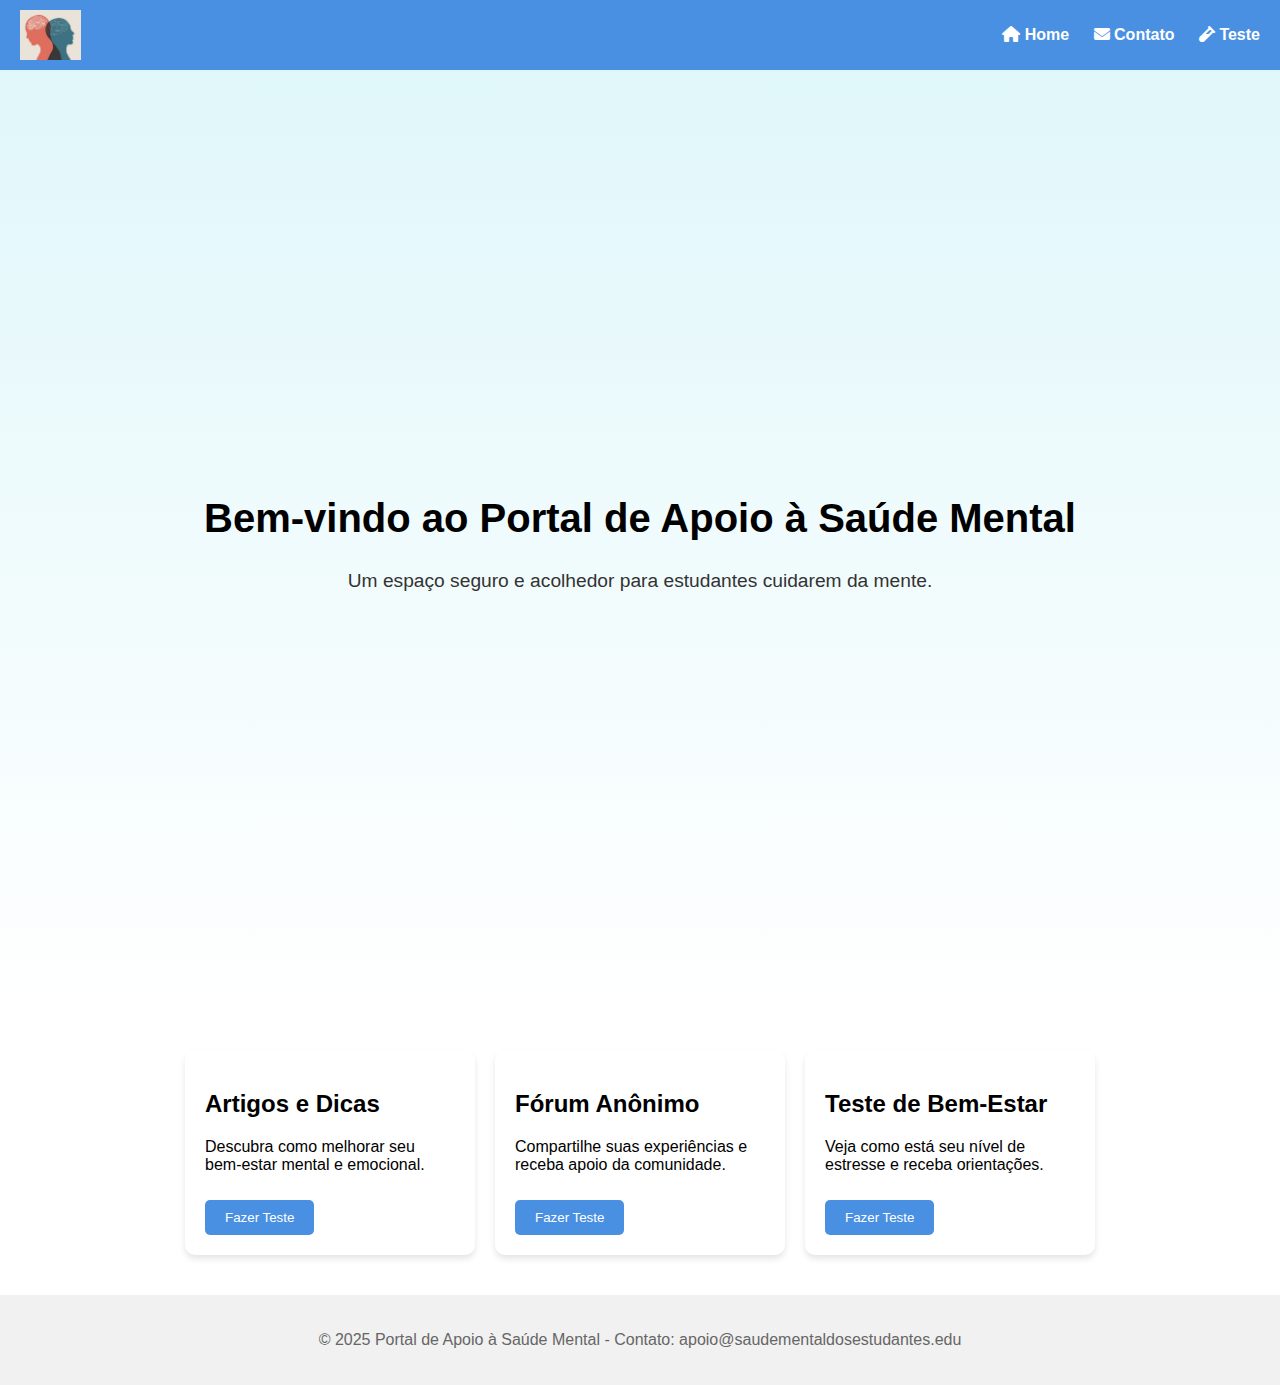
<file: index.html>
<!DOCTYPE html>
<html lang="pt-br">
<head>
    <meta charset="UTF-8">
    <meta name="viewport" content="width=device-width, initial-scale=1.0">
    <title>Portal de Apoio à Saúde Mental</title>
    <link rel="stylesheet" href="style.css">
    <link rel="stylesheet" href="https://cdnjs.cloudflare.com/ajax/libs/font-awesome/6.5.0/css/all.min.css">
    
</head>
<body>

    <header>
        <img src="saude2.png" alt="Logo do Portal">
        <nav>
            <a href="#Home"><i class="fas fa-home"></i> Home</a>
            <a href="#contato"><i class="fas fa-envelope"></i> Contato</a>
            <a href="#teste"><i class="fas fa-vial"></i> Teste</a>
        </nav>
    </header>   

    <section id="Home" class="hero">
        <h1>Bem-vindo ao Portal de Apoio à Saúde Mental</h1>
        <p>Um espaço seguro e acolhedor para estudantes cuidarem da mente.</p>
    </section>

    <main class="container">
        <div class="card" id="artigos">
            <h2>Artigos e Dicas</h2>
            <p>Descubra como melhorar seu bem-estar mental e emocional.</p>
            <button onclick="window.location.href='aula.html'">Fazer Teste</button>
        </div>
        
        <div class="card" id="forum">
            <h2>Fórum Anônimo</h2>
            <p>Compartilhe suas experiências e receba apoio da comunidade.</p>
            <button onclick="window.location.href='aula2.html'">Fazer Teste</button>
        </div>

        <div class="card" id="teste">
            <h2>Teste de Bem-Estar</h2>
            <p>Veja como está seu nível de estresse e receba orientações.</p>
            <button onclick="window.location.href='aula3.html'">Fazer Teste</button>
        </div>
    </main>

    <footer id="contato">
        <p>&copy; 2025 Portal de Apoio à Saúde Mental - Contato: apoio@saudementaldosestudantes.edu</p>
    </footer>

</body>
</html>
</file>
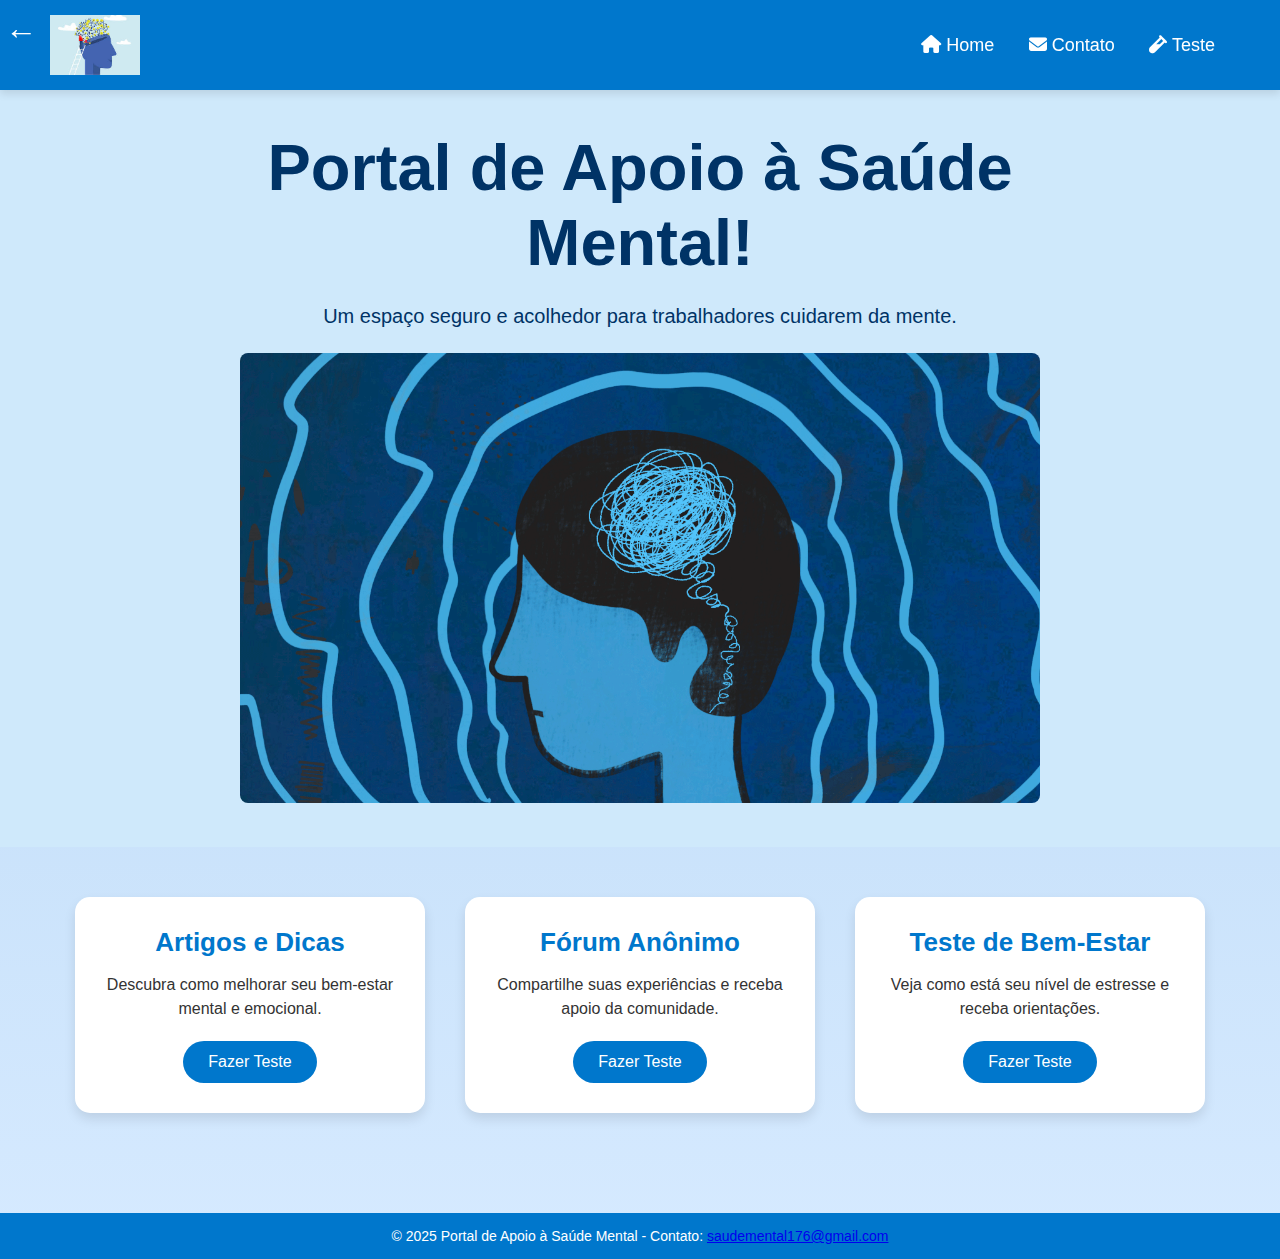
<file: Trabalho-sa-de-mental/trabalho da pagina/index.html>
<!DOCTYPE html>
<html lang="pt-br">

<head>
    <meta charset="UTF-8">
    <meta name="viewport" content="width=device-width, initial-scale=1.0">
    <title>Portal de Apoio à Saúde Mental</title>
    <link rel="stylesheet" href="style.css">
    <link rel="stylesheet" href="https://cdnjs.cloudflare.com/ajax/libs/font-awesome/6.5.0/css/all.min.css">
</head>

<body>

    <header>
        <img id="Logo" src="download (3).jpg" alt="Logo do Portal">
        <nav>
            <a href="#Home"><i class="fas fa-home"></i> Home</a>
            <a href="#contato"><i class="fas fa-envelope"></i> Contato</a>
            <a href="#teste"><i class="fas fa-vial"></i> Teste</a>
        </nav>
    </header>

    <section id="Home" class="hero">
        <div class="hero-content">
            <h1>Portal de Apoio à Saúde Mental!</h1>
            <p>Um espaço seguro e acolhedor para trabalhadores cuidarem da mente.</p>
            <img src="/gif.gif" alt="Animação de apoio" class="hero-gif">
        </div>
    </section>

    <main class="container">
        <div class="card" id="artigos">
            <h2>Artigos e Dicas</h2>
            <p>Descubra como melhorar seu bem-estar mental e emocional.</p>
            <button onclick="window.location.href='aula.html'">Fazer Teste</button>
        </div>

        <div class="card" id="forum">
            <h2>Fórum Anônimo</h2>
            <p>Compartilhe suas experiências e receba apoio da comunidade.</p>
            <button onclick="window.location.href='aula2.html'">Fazer Teste</button>
        </div>

        <div class="card" id="teste">
            <h2>Teste de Bem-Estar</h2>
            <p>Veja como está seu nível de estresse e receba orientações.</p>
            <button onclick="window.location.href='aula3.html'">Fazer Teste</button>
        </div>
    </main>

    <!-- Botão de voltar para a página inicial -->
    <a href="index.html" class="back-home">&#8592;</a>

    <style>
        .back-home {
            position: fixed;
            top: 10px;
            left: 5px;
            font-size: 2rem;
            color: white;
            text-decoration: none;
            z-index: 1000;
        }

        .back-home:hover {
            opacity: 0.7;
        }
    </style>



    <footer id="contato">
        <p>&copy; 2025 Portal de Apoio à Saúde Mental - Contato: <a href="mailto:saudemental176@gmail.com">saudemental176@gmail.com</a></p>
    </footer>
    
</body>

</html>
</file>
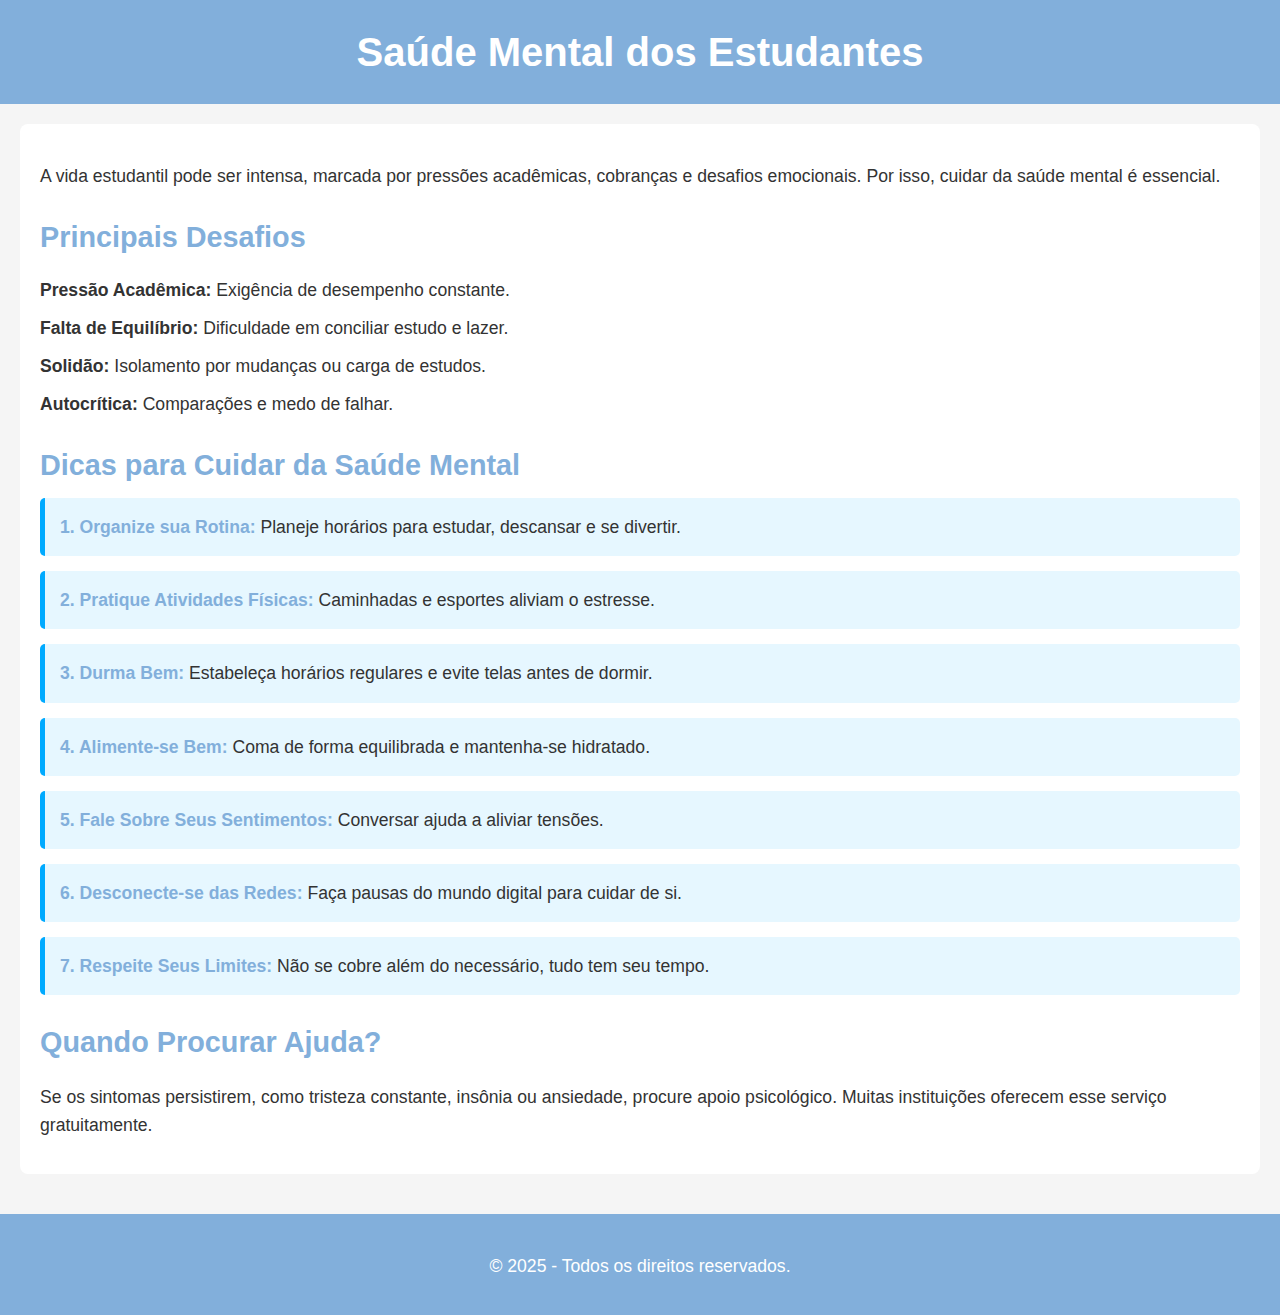
<file: aula.html>
<!DOCTYPE html>
<html lang="en">
<head>
    <meta charset="UTF-8">
    <meta name="viewport" content="width=device-width, initial-scale=1.0">
    <title>Artigo e Dicas - Saúde Mental dos Estudantes</title>


    <style>
        /* Estilo Global */
        body {
            font-family: 'Arial', sans-serif;
            background-color: #f5f5f5;
            margin: 0;
            padding: 0;
            color: #333;
            line-height: 1.6;
        }


        /* Cabeçalho */
        header {
            background-color: #82afdb;
            color: white;
            padding: 20px 0;
            text-align: center;
        }
       
        header h1 {
            margin: 0;
            font-size: 2.5rem;
        }


        /* Estilos para o corpo principal */
        .container {
            max-width: 1200px;
            margin: 20px auto;
            padding: 20px;
            background-color: white;
            box-shadow: #82afdb;
            border-radius: 8px;
        }


        h2 {
            color: #82afdb;
            font-size: 1.8rem;
            margin-bottom: 10px;
        }


        p {
            font-size: 1.1rem;
            margin-bottom: 15px;
        }


        ul {
            list-style-type: none;
            padding: 0;
        }


        ul li {
            font-size: 1.1rem;
            margin-bottom: 10px;
        }


        /* Dicas */
        .dica {
            background-color: #e6f7ff;
            border-left: 5px solid #00aaff;
            padding: 15px;
            margin-bottom: 15px;
            border-radius: 5px;
            font-size: 1.1rem;
        }


        .dica strong {
            color: #82afdb;
        }


        /* Rodapé */
        footer {
            text-align: center;
            padding: 20px;
            background-color: #82afdb;
            color: white;
            margin-top: 40px;
        }


        /* Responsividade */
        @media (max-width: 768px) {
            .container {
                padding: 15px;
            }


            header h1 {
                font-size: 2rem;
            }


            h2 {
                font-size: 1.5rem;
            }


            .dica {
                padding: 12px;
            }
        }
    </style>
</head>
<body>
    <header>
        <h1>Saúde Mental dos Estudantes</h1>
    </header>


    <div class="container">
        <p>A vida estudantil pode ser intensa, marcada por pressões acadêmicas, cobranças e desafios emocionais. Por isso, cuidar da saúde mental é essencial.</p>
       
        <h2>Principais Desafios</h2>
        <ul>
            <li><strong>Pressão Acadêmica:</strong> Exigência de desempenho constante.</li>
            <li><strong>Falta de Equilíbrio:</strong> Dificuldade em conciliar estudo e lazer.</li>
            <li><strong>Solidão:</strong> Isolamento por mudanças ou carga de estudos.</li>
            <li><strong>Autocrítica:</strong> Comparações e medo de falhar.</li>
        </ul>
       
        <h2>Dicas para Cuidar da Saúde Mental</h2>
       
        <div class="dica">
            <strong>1. Organize sua Rotina:</strong> Planeje horários para estudar, descansar e se divertir.
        </div>
        <div class="dica">
            <strong>2. Pratique Atividades Físicas:</strong> Caminhadas e esportes aliviam o estresse.
        </div>
        <div class="dica">
            <strong>3. Durma Bem:</strong> Estabeleça horários regulares e evite telas antes de dormir.
        </div>
        <div class="dica">
            <strong>4. Alimente-se Bem:</strong> Coma de forma equilibrada e mantenha-se hidratado.
        </div>
        <div class="dica">
            <strong>5. Fale Sobre Seus Sentimentos:</strong> Conversar ajuda a aliviar tensões.
        </div>
        <div class="dica">
            <strong>6. Desconecte-se das Redes:</strong> Faça pausas do mundo digital para cuidar de si.
        </div>
        <div class="dica">
            <strong>7. Respeite Seus Limites:</strong> Não se cobre além do necessário, tudo tem seu tempo.
        </div>
       
        <h2>Quando Procurar Ajuda?</h2>
        <p>Se os sintomas persistirem, como tristeza constante, insônia ou ansiedade, procure apoio psicológico. Muitas instituições oferecem esse serviço gratuitamente.</p>
    </div>


    <footer>
        <p>&copy; 2025 - Todos os direitos reservados.</p>
    </footer>
</body>
</html>
</file>
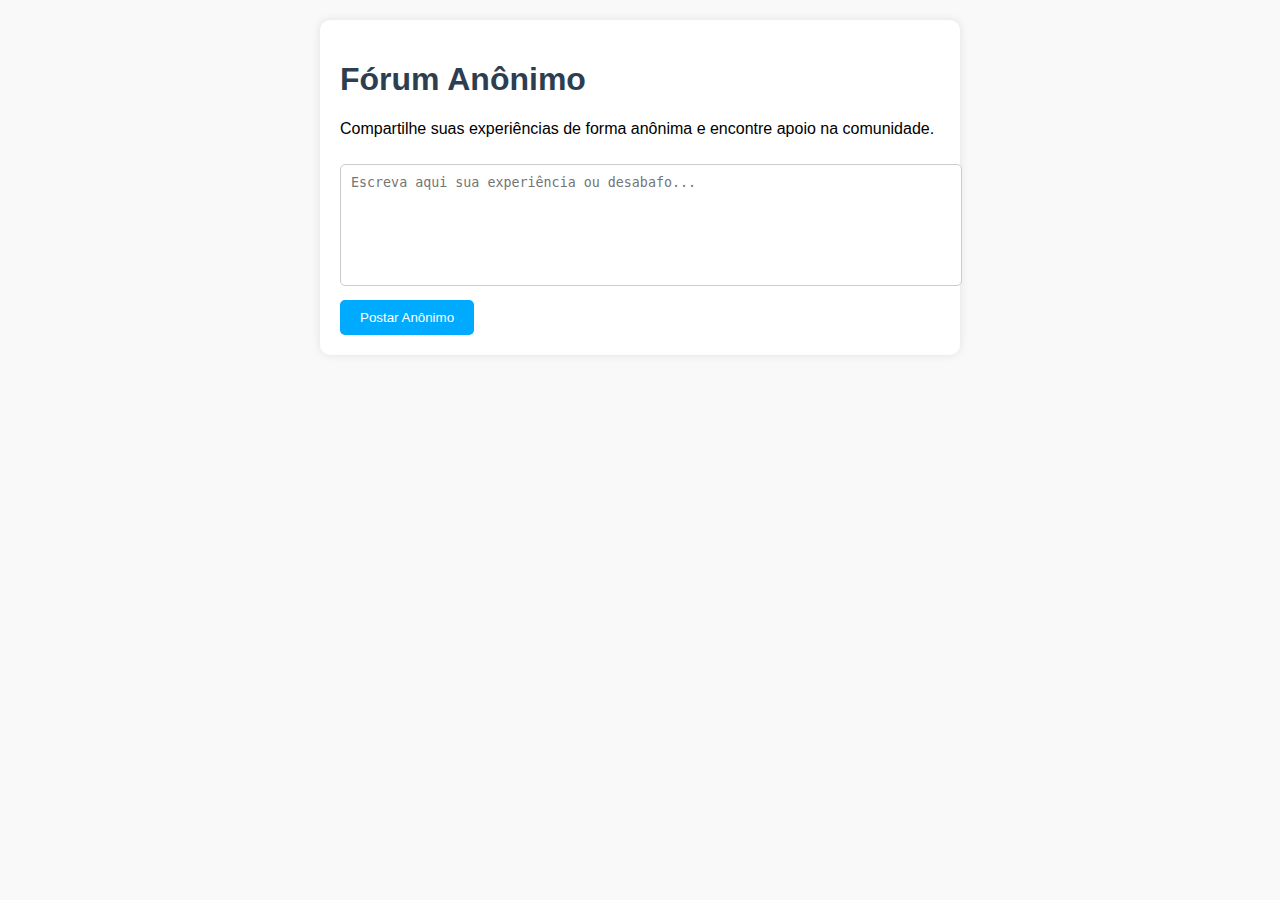
<file: aula2.html>
<!DOCTYPE html>
<html lang="en">
<head>
    <meta charset="UTF-8">
    <meta name="viewport" content="width=device-width, initial-scale=1.0">
    <title>Fórum Anônimo</title>
    <link rel="stylesheet" href="aula2.html">
    <style>
        body {
          font-family: Verdana, sans-serif;
          background-color: #f9f9f9;
          margin: 0;
          padding: 20px;
        }
        h1 {
          color: #2c3e50;
        }
        .container {
          max-width: 600px;
          margin: 0 auto;
          background-color: #ffffff;
          padding: 20px;
          border-radius: 10px;
          box-shadow: 0 0 10px rgba(0,0,0,0.1);
        }
        textarea {
          width: 100%;
          height: 100px;
          padding: 10px;
          margin-top: 10px;
          margin-bottom: 10px;
          border-radius: 5px;
          border: 1px solid #ccc;
          resize: none;
        }
        button {
          background-color: #00aaff;
          color: white;
          border: none;
          padding: 10px 20px;
          border-radius: 5px;
          cursor: pointer;
        }
        .post {
          background-color: #e6f7ff;
          padding: 15px;
          border-radius: 5px;
          margin-bottom: 10px;
        }
      </style>
    </head>
    <body>
      <div class="container">
        <h1>Fórum Anônimo</h1>
        <p>Compartilhe suas experiências de forma anônima e encontre apoio na comunidade.</p>
    
        <form id="forumForm">
          <textarea id="mensagem" placeholder="Escreva aqui sua experiência ou desabafo..."></textarea>
          <button type="submit">Postar Anônimo</button>
        </form>
    
        <div id="posts">
          <!-- As postagens anônimas aparecerão aqui -->
        </div>
      </div>
    
      <script>
        const form = document.getElementById('forumForm');
        const postsContainer = document.getElementById('posts');
    
        form.addEventListener('submit', function(event) {
          event.preventDefault();
          const mensagem = document.getElementById('mensagem').value;
    
          if (mensagem.trim() !== "") {
            const post = document.createElement('div');
            post.classList.add('post');
            post.textContent = mensagem;
            postsContainer.prepend(post);
            document.getElementById('mensagem').value = "";
          }
        });
      </script>
    </body>
    </html>
    

    
</head>
<body>
    
</body>
</html>
</file>
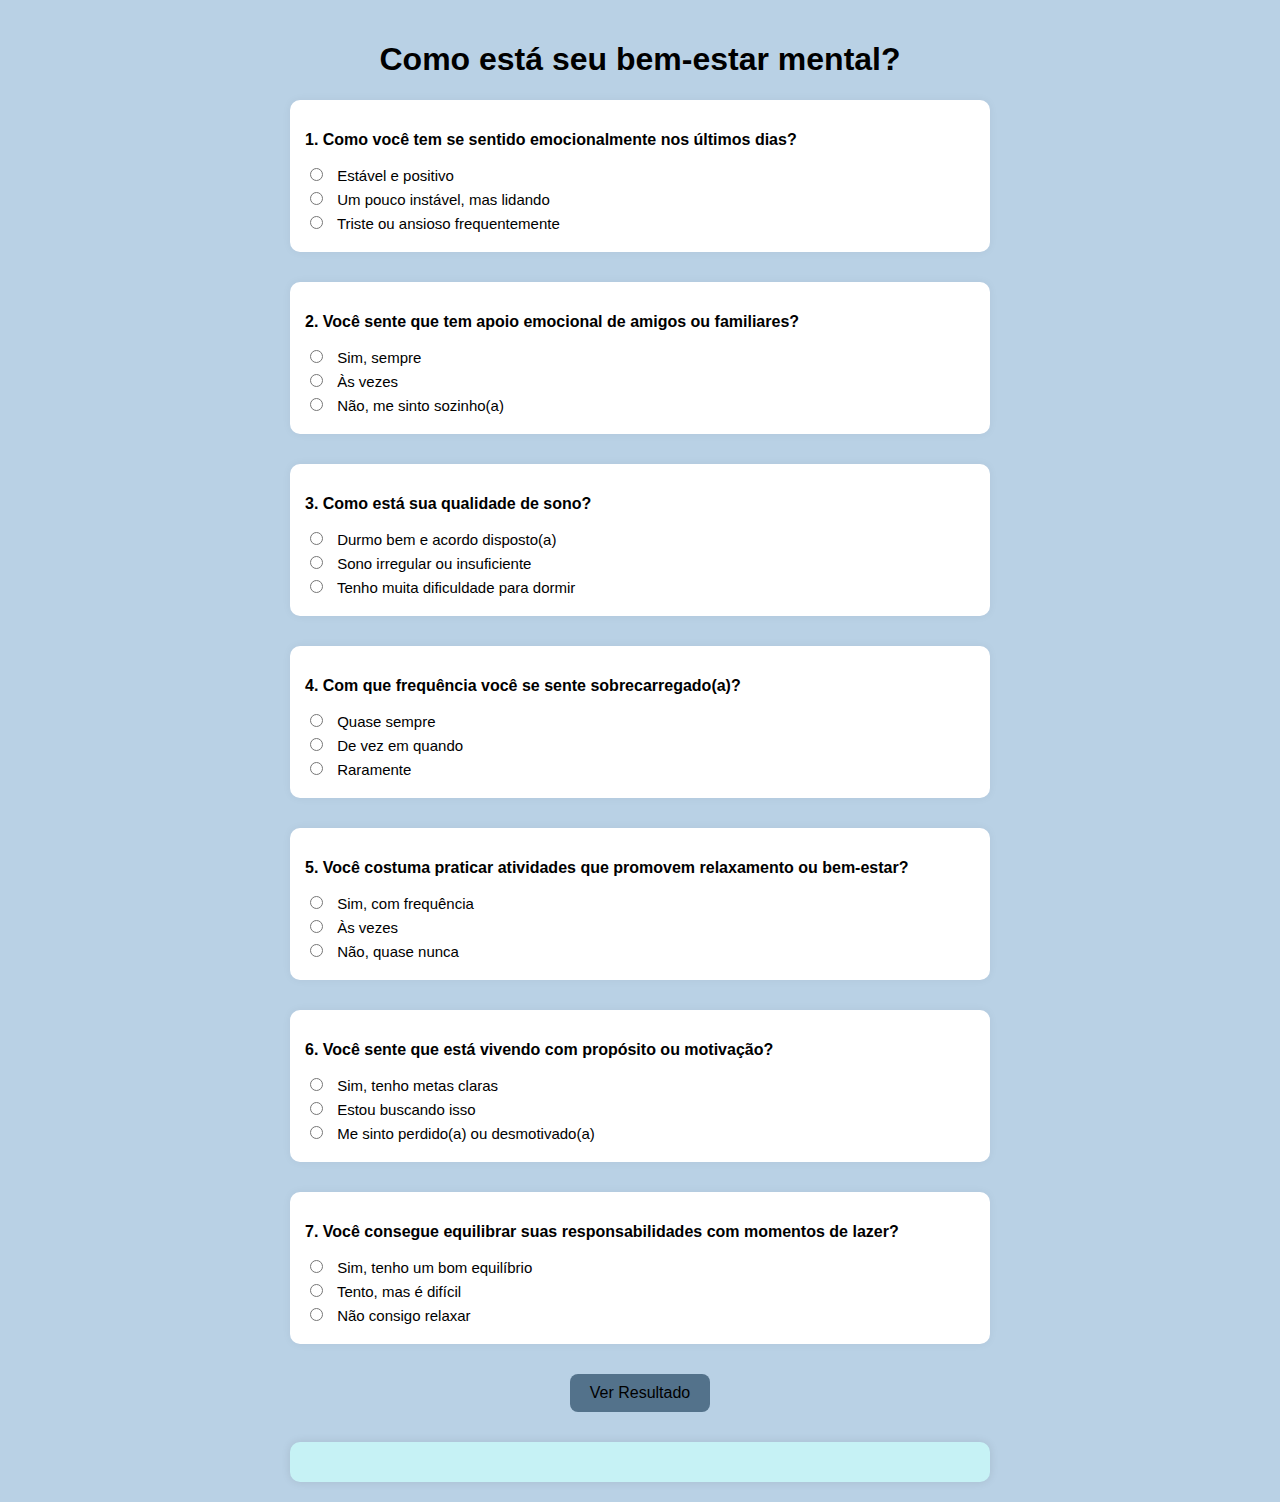
<file: aula3.html>
<!DOCTYPE html>
<html lang="en">
<head>
    <meta charset="UTF-8">
    <meta name="viewport" content="width=device-width, initial-scale=1.0">
    <title>Teste de Bem-Estar</title>
    <link rel="stylesheet" href="aula3.html">
    
</head>
<body>
    <style>
        body {
          background-color: #b9d1e5;
          color: #000;
          font-family: 'Segoe UI', Tahoma, Geneva, Verdana, sans-serif;
          padding: 20px;
          max-width: 700px;
          margin: auto;
        }
    
        h1, h2 {
          text-align: center;
        }
    
        .question {
          margin-bottom: 30px;
          padding: 15px;
          background-color: #ffffff;
          border-radius: 10px;
          box-shadow: 0 0 10px rgba(0,0,0,0.05);
        }
    
        .question p {
          font-size: 16px;
          font-weight: bold;
        }
    
        label {
          display: block;
          margin: 5px 0;
          font-size: 15px;
        }
    
        input[type="radio"] {
          margin-right: 10px;
        }
    
        button {
          background-color: #53728b;
          color: #000;
          border: none;
          padding: 10px 20px;
          cursor: pointer;
          font-size: 16px;
          border-radius: 8px;
        }
    
        #resultado {
          margin-top: 30px;
          font-weight: bold;
          text-align: center;
          padding: 20px;
          background-color: #c6f2f5;
          border-radius: 10px;
          box-shadow: 0 0 10px rgba(0,0,0,0.1);
        }
      </style>
    </head>
    <body>
      <h1>Como está seu bem-estar mental?</h1>
      <form id="quizForm">
        <div class="question">
          <p>1. Como você tem se sentido emocionalmente nos últimos dias?</p>
          <label><input type="radio" name="q1" value="3"> Estável e positivo</label>
          <label><input type="radio" name="q1" value="2"> Um pouco instável, mas lidando</label>
          <label><input type="radio" name="q1" value="1"> Triste ou ansioso frequentemente</label>
        </div>
    
        <div class="question">
          <p>2. Você sente que tem apoio emocional de amigos ou familiares?</p>
          <label><input type="radio" name="q2" value="3"> Sim, sempre</label>
          <label><input type="radio" name="q2" value="2"> Às vezes</label>
          <label><input type="radio" name="q2" value="1"> Não, me sinto sozinho(a)</label>
        </div>
    
        <div class="question">
          <p>3. Como está sua qualidade de sono?</p>
          <label><input type="radio" name="q3" value="3"> Durmo bem e acordo disposto(a)</label>
          <label><input type="radio" name="q3" value="2"> Sono irregular ou insuficiente</label>
          <label><input type="radio" name="q3" value="1"> Tenho muita dificuldade para dormir</label>
        </div>
    
        <div class="question">
          <p>4. Com que frequência você se sente sobrecarregado(a)?</p>
          <label><input type="radio" name="q4" value="1"> Quase sempre</label>
          <label><input type="radio" name="q4" value="2"> De vez em quando</label>
          <label><input type="radio" name="q4" value="3"> Raramente</label>
        </div>
    
        <div class="question">
          <p>5. Você costuma praticar atividades que promovem relaxamento ou bem-estar?</p>
          <label><input type="radio" name="q5" value="3"> Sim, com frequência</label>
          <label><input type="radio" name="q5" value="2"> Às vezes</label>
          <label><input type="radio" name="q5" value="1"> Não, quase nunca</label>
        </div>
    
        <div class="question">
          <p>6. Você sente que está vivendo com propósito ou motivação?</p>
          <label><input type="radio" name="q6" value="3"> Sim, tenho metas claras</label>
          <label><input type="radio" name="q6" value="2"> Estou buscando isso</label>
          <label><input type="radio" name="q6" value="1"> Me sinto perdido(a) ou desmotivado(a)</label>
        </div>
    
        <div class="question">
          <p>7. Você consegue equilibrar suas responsabilidades com momentos de lazer?</p>
          <label><input type="radio" name="q7" value="3"> Sim, tenho um bom equilíbrio</label>
          <label><input type="radio" name="q7" value="2"> Tento, mas é difícil</label>
          <label><input type="radio" name="q7" value="1"> Não consigo relaxar</label>
        </div>
    
        <div style="text-align:center">
          <button type="submit">Ver Resultado</button>
        </div>
      </form>
    
      <div id="resultado"></div>

      <script>
        document.getElementById("quizForm").addEventListener("submit", function(event) {
          event.preventDefault();
          const form = event.target;
          let total = 0;
      
          for (let i = 1; i <= 7; i++) {
            const selected = form["q" + i].value;
            if (!selected) {
              alert("Por favor, responda todas as perguntas.");
              return;
            }
            total += parseInt(selected);
          }
      
          let resultadoText = "";
      
          if (total >= 18) {
            resultadoText = "Seu bem-estar está excelente! Continue valorizando sua saúde mental e emocional.";
          } else if (total >= 13) {
            resultadoText = "Você está em um caminho positivo, mas há espaço para melhorias. Tire um tempo para cuidar de si mesmo.";
          } else {
            resultadoText = "Seu bem-estar pode estar comprometido. Busque apoio e lembre-se: pedir ajuda é um ato de coragem.";
          }
      
          const resultadoDiv = document.getElementById("resultado");
          resultadoDiv.innerText = resultadoText;
      
         
          setTimeout(() => {
            resultadoDiv.innerText = "";  
            form.reset(); 
          }, 6000);
        });
      </script>
    
</body>
</html>
</file>
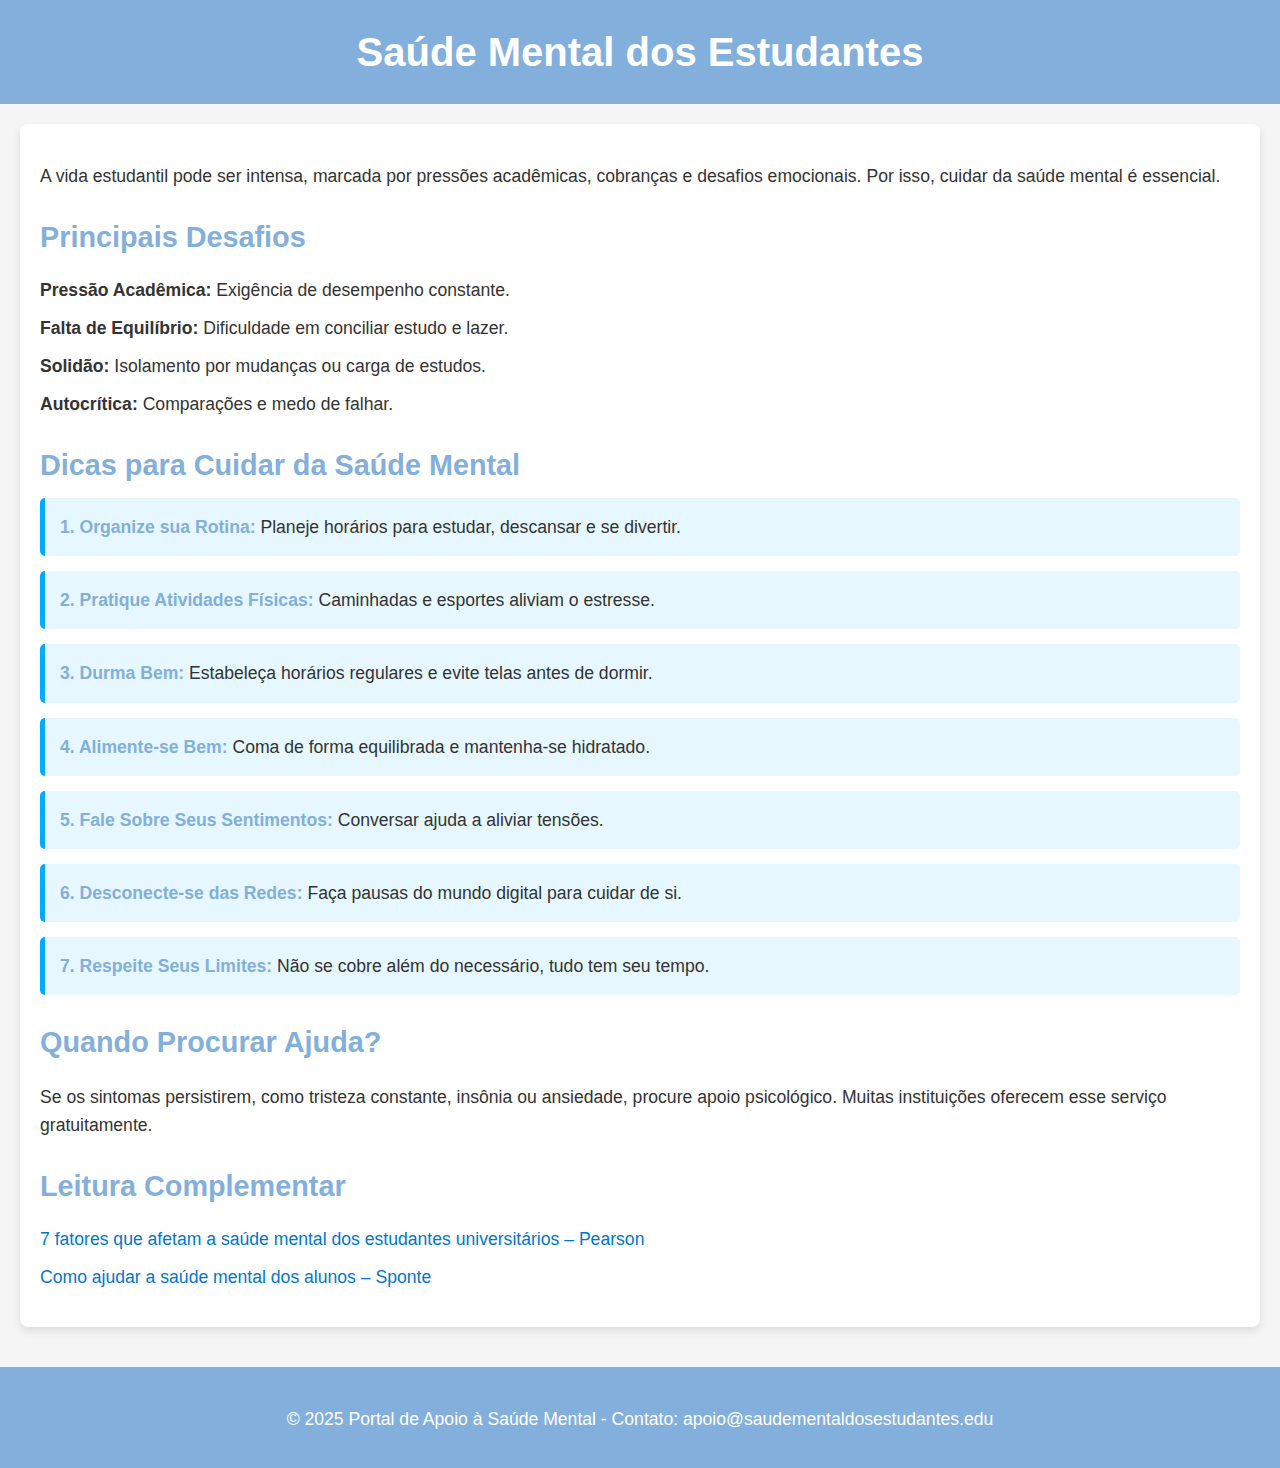
<file: trabalho da pagina/aula.html>
<!DOCTYPE html>
<html lang="pt-br">
<head>
    <meta charset="UTF-8">
    <meta name="viewport" content="width=device-width, initial-scale=1.0">
    <title>Artigo e Dicas - Saúde Mental dos Estudantes</title>
    <meta name="description" content="Dicas e informações sobre saúde mental dos estudantes.">
    <link rel="icon" href="favicon.ico" type="image/x-icon">

    <style>
        /* Estilo Global */
        body {
            font-family: 'Arial', sans-serif;
            background-color: #f5f5f5;
            margin: 0;
            padding: 0;
            color: #333;
            line-height: 1.6;
        }

        /* Cabeçalho */
        header {
            background-color: #82afdb;
            color: white;
            padding: 20px 0;
            text-align: center;
        }

        header h1 {
            margin: 0;
            font-size: 2.5rem;
        }

        /* Estilos para o corpo principal */
        .container {
            max-width: 1200px;
            margin: 20px auto;
            padding: 20px;
            background-color: white;
            box-shadow: 0 4px 8px rgba(0, 0, 0, 0.1);
            border-radius: 8px;
        }

        h2 {
            color: #82afdb;
            font-size: 1.8rem;
            margin-bottom: 10px;
        }

        p {
            font-size: 1.1rem;
            margin-bottom: 15px;
        }

        ul {
            list-style-type: none;
            padding: 0;
        }

        ul li {
            font-size: 1.1rem;
            margin-bottom: 10px;
        }

        /* Dicas */
        .dica {
            background-color: #e6f7ff;
            border-left: 5px solid #00aaff;
            padding: 15px;
            margin-bottom: 15px;
            border-radius: 5px;
            font-size: 1.1rem;
        }

        .dica strong {
            color: #82afdb;
        }

        /* Links */
        a {
            color: #0077cc;
            text-decoration: none;
        }

        a:hover {
            text-decoration: underline;
        }

        /* Rodapé */
        footer {
            text-align: center;
            padding: 20px;
            background-color: #82afdb;
            color: white;
            margin-top: 40px;
        }

        /* Responsividade */
        @media (max-width: 768px) {
            .container {
                padding: 15px;
            }

            header h1 {
                font-size: 2rem;
            }

            h2 {
                font-size: 1.5rem;
            }

            .dica {
                padding: 12px;
            }
        }
    </style>
</head>
<body>
    <header>
        <h1>Saúde Mental dos Estudantes</h1>
    </header>

    <div class="container">
        <p>A vida estudantil pode ser intensa, marcada por pressões acadêmicas, cobranças e desafios emocionais. Por isso, cuidar da saúde mental é essencial.</p>
       
        <h2>Principais Desafios</h2>
        <ul>
            <li><strong>Pressão Acadêmica:</strong> Exigência de desempenho constante.</li>
            <li><strong>Falta de Equilíbrio:</strong> Dificuldade em conciliar estudo e lazer.</li>
            <li><strong>Solidão:</strong> Isolamento por mudanças ou carga de estudos.</li>
            <li><strong>Autocrítica:</strong> Comparações e medo de falhar.</li>
        </ul>
       
        <h2>Dicas para Cuidar da Saúde Mental</h2>
       
        <div class="dica">
            <strong>1. Organize sua Rotina:</strong> Planeje horários para estudar, descansar e se divertir.
        </div>
        <div class="dica">
            <strong>2. Pratique Atividades Físicas:</strong> Caminhadas e esportes aliviam o estresse.
        </div>
        <div class="dica">
            <strong>3. Durma Bem:</strong> Estabeleça horários regulares e evite telas antes de dormir.
        </div>
        <div class="dica">
            <strong>4. Alimente-se Bem:</strong> Coma de forma equilibrada e mantenha-se hidratado.
        </div>
        <div class="dica">
            <strong>5. Fale Sobre Seus Sentimentos:</strong> Conversar ajuda a aliviar tensões.
        </div>
        <div class="dica">
            <strong>6. Desconecte-se das Redes:</strong> Faça pausas do mundo digital para cuidar de si.
        </div>
        <div class="dica">
            <strong>7. Respeite Seus Limites:</strong> Não se cobre além do necessário, tudo tem seu tempo.
        </div>
       
        <h2>Quando Procurar Ajuda?</h2>
        <p>Se os sintomas persistirem, como tristeza constante, insônia ou ansiedade, procure apoio psicológico. Muitas instituições oferecem esse serviço gratuitamente.</p>

        <h2>Leitura Complementar</h2>
        <ul>
            <li>
                <a href="https://hed.pearson.com.br/blog/higher-education/7-fatores-que-afetam-a-saude-mental-dos-estudantes-universitarios" target="_blank" rel="noopener noreferrer">
                    7 fatores que afetam a saúde mental dos estudantes universitários – Pearson
                </a>
            </li>
            <li>
                <a href="https://www.sponte.com.br/blog/como-ajuda-a-saude-mental-dos-alunos" target="_blank" rel="noopener noreferrer">
                    Como ajudar a saúde mental dos alunos – Sponte
                </a>
            </li>
        </ul>
    </div>

    <footer>
        <p>&copy; 2025 Portal de Apoio à Saúde Mental - Contato: apoio@saudementaldosestudantes.edu</p>
    </footer>
</body>
</html>
</file>
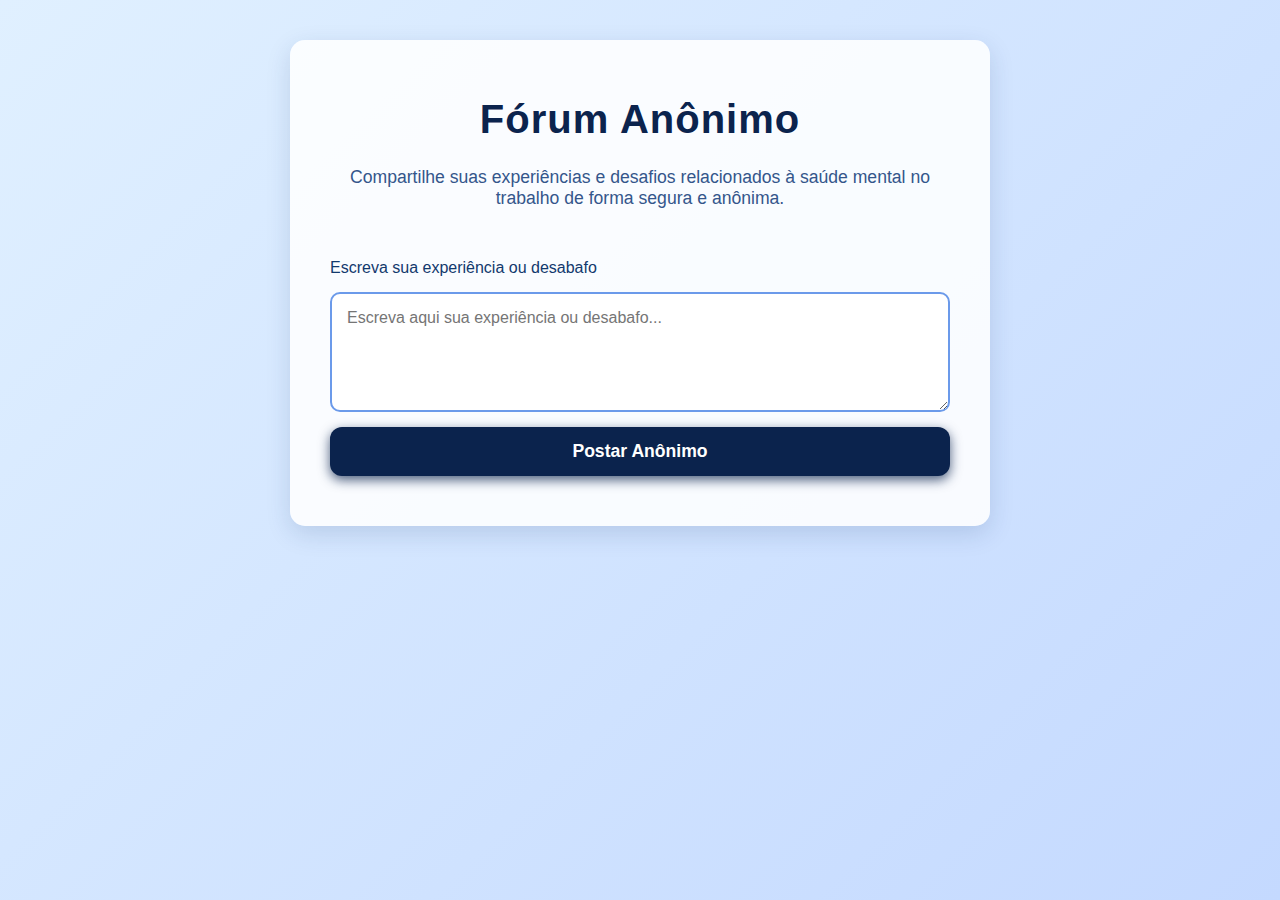
<file: trabalho da pagina/aula2.html>
<!DOCTYPE html>
<html lang="pt-br">
<head>
  <meta charset="UTF-8" />
  <meta name="viewport" content="width=device-width, initial-scale=1.0"/>
  <title>Fórum Anônimo - Saúde Mental dos Trabalhadores</title>
  <style>
    /* Reset básico */
    * {
      box-sizing: border-box;
    }

    body {
      font-family: 'Segoe UI', Tahoma, Geneva, Verdana, sans-serif;
      background: linear-gradient(135deg, #e0f0ff, #c4d9ff);
      margin: 0;
      padding: 0;
      color: #12396d;
      min-height: 100vh;
      display: flex;
      justify-content: center;
      align-items: flex-start;
      padding: 40px 20px;
    }

    .container {
      background-color: #ffffffdd; /* branco semi-transparente */
      max-width: 700px;
      width: 100%;
      padding: 30px 40px;
      border-radius: 15px;
      box-shadow: 0 8px 24px rgba(18, 57, 109, 0.15);
      display: flex;
      flex-direction: column;
      gap: 20px;
    }

    h1 {
      font-weight: 700;
      font-size: 2.5rem;
      margin-bottom: 5px;
      color: #0b234d;
      text-align: center;
      letter-spacing: 1px;
    }

    p.description {
      text-align: center;
      font-size: 1.1rem;
      color: #34568b;
      margin-top: 0;
      margin-bottom: 30px;
      font-weight: 500;
    }

    form {
      display: flex;
      flex-direction: column;
      gap: 15px;
    }

    textarea {
      resize: vertical;
      min-height: 120px;
      padding: 15px;
      font-size: 1rem;
      border: 2px solid #6b9aea;
      border-radius: 10px;
      font-family: 'Segoe UI', Tahoma, Geneva, Verdana, sans-serif;
      transition: border-color 0.3s ease;
      outline-offset: 2px;
      color: #12396d;
    }
    textarea:focus {
      border-color: #0b234d;
      outline: none;
      box-shadow: 0 0 8px #0b234d88;
    }

    button {
      background-color: #0b234d;
      color: white;
      padding: 14px;
      font-size: 1.1rem;
      font-weight: 600;
      border: none;
      border-radius: 12px;
      cursor: pointer;
      transition: background-color 0.25s ease;
      box-shadow: 0 4px 12px #0b234dbb;
    }
    button:hover {
      background-color: #23457a;
      box-shadow: 0 6px 18px #23457abb;
    }
    button:active {
      transform: scale(0.98);
    }

    #posts {
      display: flex;
      flex-direction: column;
      gap: 15px;
      max-height: 400px;
      overflow-y: auto;
      padding-right: 5px;
    }

    .post {
      background-color: #d9e7ff;
      border-left: 6px solid #0b234d;
      padding: 20px 25px;
      border-radius: 10px;
      position: relative;
      color: #0b234d;
      font-weight: 500;
      font-size: 1.05rem;
      word-wrap: break-word;
      box-shadow: 0 2px 8px rgba(11, 35, 77, 0.1);
      transition: background-color 0.3s ease;
    }
    .post:hover {
      background-color: #c1d6ff;
    }

    .delete-btn {
      position: absolute;
      top: 12px;
      right: 15px;
      background: transparent;
      border: none;
      font-size: 18px;
      color: #0b234dcc;
      cursor: pointer;
      transition: color 0.3s ease;
      font-weight: 700;
    }
    .delete-btn:hover {
      color: #ff4d4d;
    }

    /* Scrollbar personalizada para posts */
    #posts::-webkit-scrollbar {
      width: 8px;
    }
    #posts::-webkit-scrollbar-track {
      background: #f0f6ff;
      border-radius: 10px;
    }
    #posts::-webkit-scrollbar-thumb {
      background: #0b234daa;
      border-radius: 10px;
    }

    /* Responsividade */
    @media (max-width: 768px) {
      body {
        padding: 20px 10px;
      }
      .container {
        padding: 25px 20px;
      }
      h1 {
        font-size: 2rem;
      }
      button {
        font-size: 1rem;
        padding: 12px;
      }
      textarea {
        font-size: 0.95rem;
      }
      .post {
        font-size: 1rem;
        padding: 15px 20px;
      }
    }
  </style>
</head>
<body>
  <div class="container" role="main" aria-label="Fórum Anônimo sobre Saúde Mental dos Trabalhadores">
    <h1>Fórum Anônimo</h1>
    <p class="description">Compartilhe suas experiências e desafios relacionados à saúde mental no trabalho de forma segura e anônima.</p>

    <form id="forumForm" aria-label="Formulário para postar mensagem anônima no fórum">
      <label for="mensagem" class="sr-only">Escreva sua experiência ou desabafo</label>
      <textarea id="mensagem" placeholder="Escreva aqui sua experiência ou desabafo..." required aria-required="true"></textarea>
      <button type="submit" aria-label="Postar mensagem anônima">Postar Anônimo</button>
    </form>

    <div id="posts" aria-live="polite" aria-relevant="additions"></div>
  </div>

  <script>
    const form = document.getElementById('forumForm');
    const postsContainer = document.getElementById('posts');
    const localStorageKey = 'forumPosts';

    // Carregar posts salvos ao iniciar (mais recentes no topo)
    window.onload = () => {
      const posts = JSON.parse(localStorage.getItem(localStorageKey)) || [];
      posts.reverse().forEach((mensagem, index) => {
        adicionarPost(mensagem, posts.length - 1 - index);
      });
    };

    form.addEventListener('submit', e => {
      e.preventDefault();
      const mensagem = document.getElementById('mensagem').value.trim();

      if (mensagem.length === 0) return;

      const posts = JSON.parse(localStorage.getItem(localStorageKey)) || [];
      posts.push(mensagem);
      localStorage.setItem(localStorageKey, JSON.stringify(posts));
      adicionarPost(mensagem, posts.length - 1);
      form.reset();
    });

    function adicionarPost(mensagem, index) {
      const post = document.createElement('div');
      post.classList.add('post');
      post.innerHTML = `
        <span>${mensagem.replace(/</g, "&lt;").replace(/>/g, "&gt;")}</span>
        <button class="delete-btn" aria-label="Excluir mensagem" onclick="excluirPost(${index})">✖</button>
      `;
      postsContainer.prepend(post);
    }

    function excluirPost(index) {
      let posts = JSON.parse(localStorage.getItem(localStorageKey)) || [];
      posts.splice(index, 1);
      localStorage.setItem(localStorageKey, JSON.stringify(posts));
      location.reload();
    }
  </script>
</body>
</html>
</file>
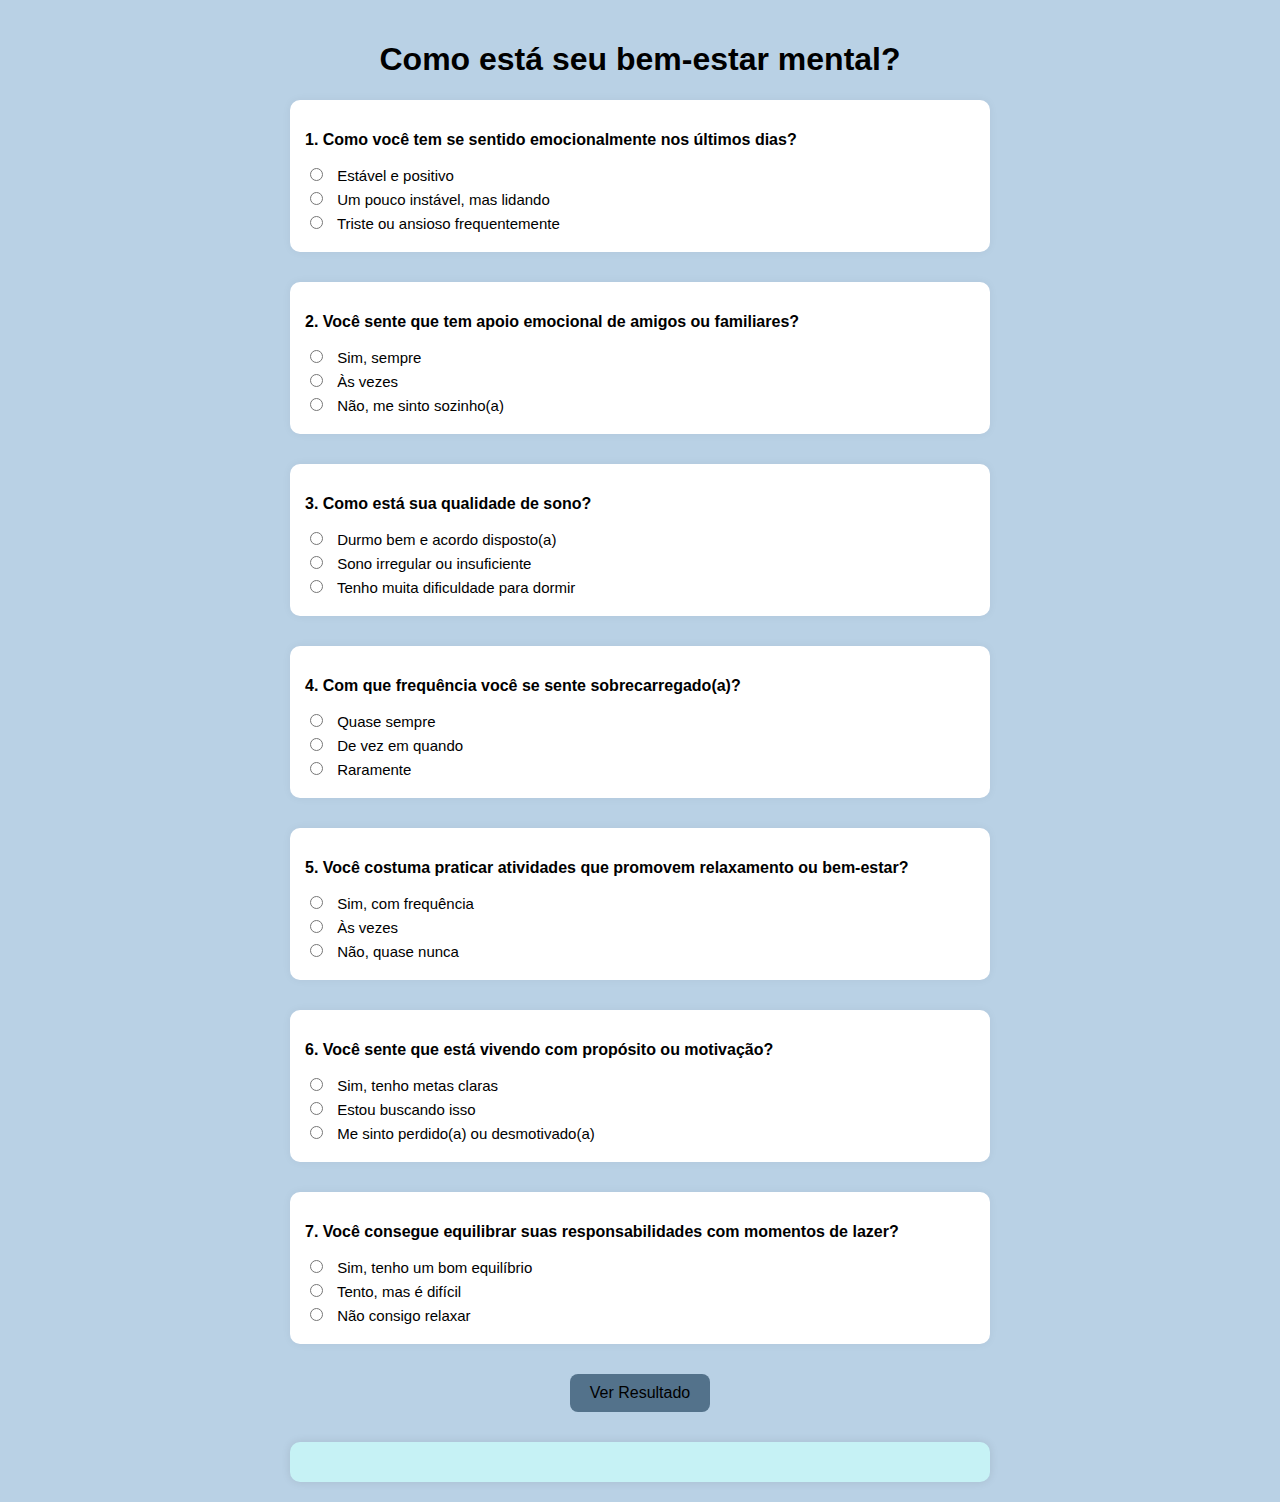
<file: trabalho da pagina/aula3.html>
<!DOCTYPE html>
<html lang="en">
<head>
    <meta charset="UTF-8">
    <meta name="viewport" content="width=device-width, initial-scale=1.0">
    <title>Teste de Bem-Estar</title>
    <link rel="stylesheet" href="aula3.html">
    
</head>
<body>
    <style>
        body {
          background-color: #b9d1e5;
          color: #000;
          font-family: 'Segoe UI', Tahoma, Geneva, Verdana, sans-serif;
          padding: 20px;
          max-width: 700px;
          margin: auto;
        }
    
        h1, h2 {
          text-align: center;
        }
    
        .question {
          margin-bottom: 30px;
          padding: 15px;
          background-color: #ffffff;
          border-radius: 10px;
          box-shadow: 0 0 10px rgba(0,0,0,0.05);
        }
    
        .question p {
          font-size: 16px;
          font-weight: bold;
        }
    
        label {
          display: block;
          margin: 5px 0;
          font-size: 15px;
        }
    
        input[type="radio"] {
          margin-right: 10px;
        }
    
        button {
          background-color: #53728b;
          color: #000;
          border: none;
          padding: 10px 20px;
          cursor: pointer;
          font-size: 16px;
          border-radius: 8px;
        }
    
        #resultado {
          margin-top: 30px;
          font-weight: bold;
          text-align: center;
          padding: 20px;
          background-color: #c6f2f5;
          border-radius: 10px;
          box-shadow: 0 0 10px rgba(0,0,0,0.1);
        }
      </style>
    </head>
    <body>
      <h1>Como está seu bem-estar mental?</h1>
      <form id="quizForm">
        <div class="question">
          <p>1. Como você tem se sentido emocionalmente nos últimos dias?</p>
          <label><input type="radio" name="q1" value="3"> Estável e positivo</label>
          <label><input type="radio" name="q1" value="2"> Um pouco instável, mas lidando</label>
          <label><input type="radio" name="q1" value="1"> Triste ou ansioso frequentemente</label>
        </div>
    
        <div class="question">
          <p>2. Você sente que tem apoio emocional de amigos ou familiares?</p>
          <label><input type="radio" name="q2" value="3"> Sim, sempre</label>
          <label><input type="radio" name="q2" value="2"> Às vezes</label>
          <label><input type="radio" name="q2" value="1"> Não, me sinto sozinho(a)</label>
        </div>
    
        <div class="question">
          <p>3. Como está sua qualidade de sono?</p>
          <label><input type="radio" name="q3" value="3"> Durmo bem e acordo disposto(a)</label>
          <label><input type="radio" name="q3" value="2"> Sono irregular ou insuficiente</label>
          <label><input type="radio" name="q3" value="1"> Tenho muita dificuldade para dormir</label>
        </div>
    
        <div class="question">
          <p>4. Com que frequência você se sente sobrecarregado(a)?</p>
          <label><input type="radio" name="q4" value="1"> Quase sempre</label>
          <label><input type="radio" name="q4" value="2"> De vez em quando</label>
          <label><input type="radio" name="q4" value="3"> Raramente</label>
        </div>
    
        <div class="question">
          <p>5. Você costuma praticar atividades que promovem relaxamento ou bem-estar?</p>
          <label><input type="radio" name="q5" value="3"> Sim, com frequência</label>
          <label><input type="radio" name="q5" value="2"> Às vezes</label>
          <label><input type="radio" name="q5" value="1"> Não, quase nunca</label>
        </div>
    
        <div class="question">
          <p>6. Você sente que está vivendo com propósito ou motivação?</p>
          <label><input type="radio" name="q6" value="3"> Sim, tenho metas claras</label>
          <label><input type="radio" name="q6" value="2"> Estou buscando isso</label>
          <label><input type="radio" name="q6" value="1"> Me sinto perdido(a) ou desmotivado(a)</label>
        </div>
    
        <div class="question">
          <p>7. Você consegue equilibrar suas responsabilidades com momentos de lazer?</p>
          <label><input type="radio" name="q7" value="3"> Sim, tenho um bom equilíbrio</label>
          <label><input type="radio" name="q7" value="2"> Tento, mas é difícil</label>
          <label><input type="radio" name="q7" value="1"> Não consigo relaxar</label>
        </div>
    
        <div style="text-align:center">
          <button type="submit">Ver Resultado</button>
        </div>
      </form>
    
      <div id="resultado"></div>

      <script>
        document.getElementById("quizForm").addEventListener("submit", function(event) {
          event.preventDefault();
          const form = event.target;
          let total = 0;
      
          for (let i = 1; i <= 7; i++) {
            const selected = form["q" + i].value;
            if (!selected) {
              alert("Por favor, responda todas as perguntas.");
              return;
            }
            total += parseInt(selected);
          }
      
          let resultadoText = "";
      
          if (total >= 18) {
            resultadoText = "Seu bem-estar está excelente! Continue valorizando sua saúde mental e emocional.";
          } else if (total >= 13) {
            resultadoText = "Você está em um caminho positivo, mas há espaço para melhorias. Tire um tempo para cuidar de si mesmo.";
          } else {
            resultadoText = "Seu bem-estar pode estar comprometido. Busque apoio e lembre-se: pedir ajuda é um ato de coragem.";
          }
      
          const resultadoDiv = document.getElementById("resultado");
          resultadoDiv.innerText = resultadoText;
      
         
          setTimeout(() => {
            resultadoDiv.innerText = "";  
            form.reset(); 
          }, 6000);
        });
      </script>
    
</body>
</html>
</file>
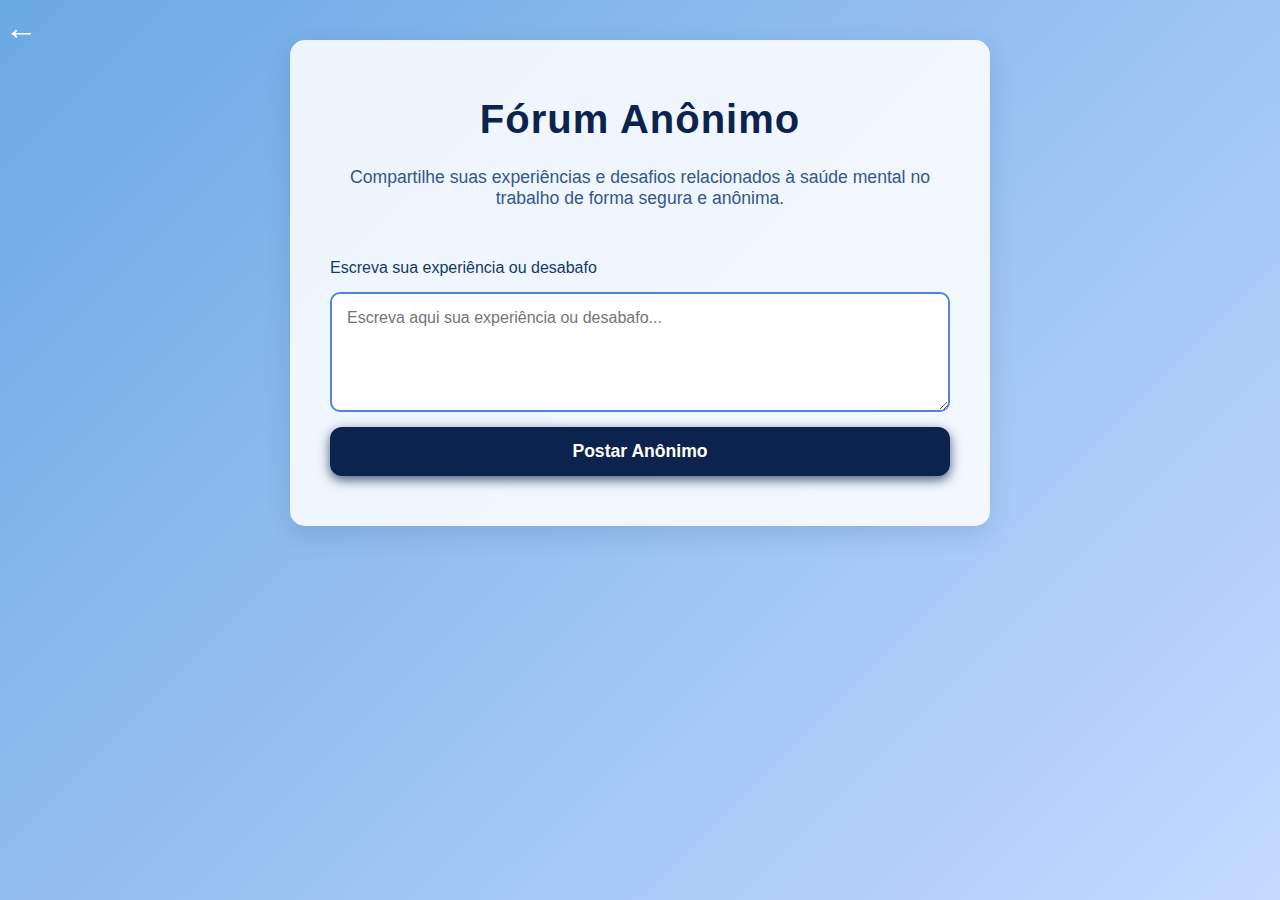
<file: Trabalho-sa-de-mental/trabalho da pagina/aula2.html>
<!DOCTYPE html>
<html lang="pt-br">
<head>
  <meta charset="UTF-8" />
  <meta name="viewport" content="width=device-width, initial-scale=1.0"/>
  <title>Fórum Anônimo - Saúde Mental dos Trabalhadores</title>
  <style>
    /* Reset básico */
    * {
      box-sizing: border-box;
    }

    body {
      font-family: 'Segoe UI', Tahoma, Geneva, Verdana, sans-serif;
      background: linear-gradient(135deg, #6ba9e3, #c4d9ff);
      margin: 0;
      padding: 0;
      color: #12396d;
      min-height: 100vh;
      display: flex;
      justify-content: center;
      align-items: flex-start;
      padding: 40px 20px;
    }

    .container {
      background-color: #ffffffdd; /* branco semi-transparente */
      max-width: 700px;
      width: 100%;
      padding: 30px 40px;
      border-radius: 15px;
      box-shadow: 0 8px 24px rgba(18, 57, 109, 0.15);
      display: flex;
      flex-direction: column;
      gap: 20px;
    }

    h1 {
      font-weight: 700;
      font-size: 2.5rem;
      margin-bottom: 5px;
      color: #0b234d;
      text-align: center;
      letter-spacing: 1px;
    }

    p.description {
      text-align: center;
      font-size: 1.1rem;
      color: #34568b;
      margin-top: 0;
      margin-bottom: 30px;
      font-weight: 500;
    }

    form {
      display: flex;
      flex-direction: column;
      gap: 15px;
    }

    textarea {
      resize: vertical;
      min-height: 120px;
      padding: 15px;
      font-size: 1rem;
      border: 2px solid #4f84e0;
      border-radius: 10px;
      font-family: 'Segoe UI', Tahoma, Geneva, Verdana, sans-serif;
      transition: border-color 0.3s ease;
      outline-offset: 2px;
      color: #12396d;
    }
    textarea:focus {
      border-color: #0b234d;
      outline: none;
      box-shadow: 0 0 8px #0b234d88;
    }

    button {
      background-color: #0b234d;
      color: white;
      padding: 14px;
      font-size: 1.1rem;
      font-weight: 600;
      border: none;
      border-radius: 12px;
      cursor: pointer;
      transition: background-color 0.25s ease;
      box-shadow: 0 4px 12px #0b234dbb;
    }
    button:hover {
      background-color: #23457a;
      box-shadow: 0 6px 18px #23457abb;
    }
    button:active {
      transform: scale(0.98);
    }

    #posts {
      display: flex;
      flex-direction: column;
      gap: 15px;
      max-height: 400px;
      overflow-y: auto;
      padding-right: 5px;
    }

    .post {
      background-color: #d9e7ff;
      border-left: 6px solid #0b234d;
      padding: 20px 25px;
      border-radius: 10px;
      position: relative;
      color: #0b234d;
      font-weight: 500;
      font-size: 1.05rem;
      word-wrap: break-word;
      box-shadow: 0 2px 8px rgba(11, 35, 77, 0.1);
      transition: background-color 0.3s ease;
    }
    .post:hover {
      background-color: #c1d6ff;
    }

    .delete-btn {
      position: absolute;
      top: 12px;
      right: 15px;
      background: transparent;
      border: none;
      font-size: 18px;
      color: #0b234dcc;
      cursor: pointer;
      transition: color 0.3s ease;
      font-weight: 700;
    }
    .delete-btn:hover {
      color: #ff4d4d;
    }

    /* Scrollbar personalizada para posts */
    #posts::-webkit-scrollbar {
      width: 8px;
    }
    #posts::-webkit-scrollbar-track {
      background: #f0f6ff;
      border-radius: 10px;
    }
    #posts::-webkit-scrollbar-thumb {
      background: #0b234daa;
      border-radius: 10px;
    }

    /* Responsividade */
    @media (max-width: 768px) {
      body {
        padding: 20px 10px;
      }
      .container {
        padding: 25px 20px;
      }
      h1 {
        font-size: 2rem;
      }
      button {
        font-size: 1rem;
        padding: 12px;
      }
      textarea {
        font-size: 0.95rem;
      }
      .post {
        font-size: 1rem;
        padding: 15px 20px;
      }
    }
  </style>
</head>
<body>
  <div class="container" role="main" aria-label="Fórum Anônimo sobre Saúde Mental dos Trabalhadores">
    <h1>Fórum Anônimo</h1>
    <p class="description">Compartilhe suas experiências e desafios relacionados à saúde mental no trabalho de forma segura e anônima.</p>

    <form id="forumForm" aria-label="Formulário para postar mensagem anônima no fórum">
      <label for="mensagem" class="sr-only">Escreva sua experiência ou desabafo</label>
      <textarea id="mensagem" placeholder="Escreva aqui sua experiência ou desabafo..." required aria-required="true"></textarea>
      <button type="submit" aria-label="Postar mensagem anônima">Postar Anônimo</button>
    </form>

    <div id="posts" aria-live="polite" aria-relevant="additions"></div>
  </div>

  <script>
    const form = document.getElementById('forumForm');
    const postsContainer = document.getElementById('posts');
    const localStorageKey = 'forumPosts';

    // Carregar posts salvos ao iniciar (mais recentes no topo)
    window.onload = () => {
      const posts = JSON.parse(localStorage.getItem(localStorageKey)) || [];
      posts.reverse().forEach((mensagem, index) => {
        adicionarPost(mensagem, posts.length - 1 - index);
      });
    };

    form.addEventListener('submit', e => {
      e.preventDefault();
      const mensagem = document.getElementById('mensagem').value.trim();

      if (mensagem.length === 0) return;

      const posts = JSON.parse(localStorage.getItem(localStorageKey)) || [];
      posts.push(mensagem);
      localStorage.setItem(localStorageKey, JSON.stringify(posts));
      adicionarPost(mensagem, posts.length - 1);
      form.reset();
    });

    function adicionarPost(mensagem, index) {
      const post = document.createElement('div');
      post.classList.add('post');
      post.innerHTML = `
        <span>${mensagem.replace(/</g, "&lt;").replace(/>/g, "&gt;")}</span>
        <button class="delete-btn" aria-label="Excluir mensagem" onclick="excluirPost(${index})">✖</button>
      `;
      postsContainer.prepend(post);
    }

    function excluirPost(index) {
      let posts = JSON.parse(localStorage.getItem(localStorageKey)) || [];
      posts.splice(index, 1);
      localStorage.setItem(localStorageKey, JSON.stringify(posts));
      location.reload();
    }
  </script>

  <!-- Botão de voltar para a página inicial -->
<a href="index.html" class="back-home">
  &#8592;
</a>

<!-- Botão de voltar para a página inicial -->
<a href="index.html" class="back-home">&#8592;</a>

<style>
  .back-home {
    position: fixed;
    top: 10px;
    left: 5px;
    font-size: 2rem;
    color: white;
    text-decoration: none;
    z-index: 1000;
  }

  .back-home:hover {
    opacity: 0.7;
  }
</style>

</body>
</html>
</file>
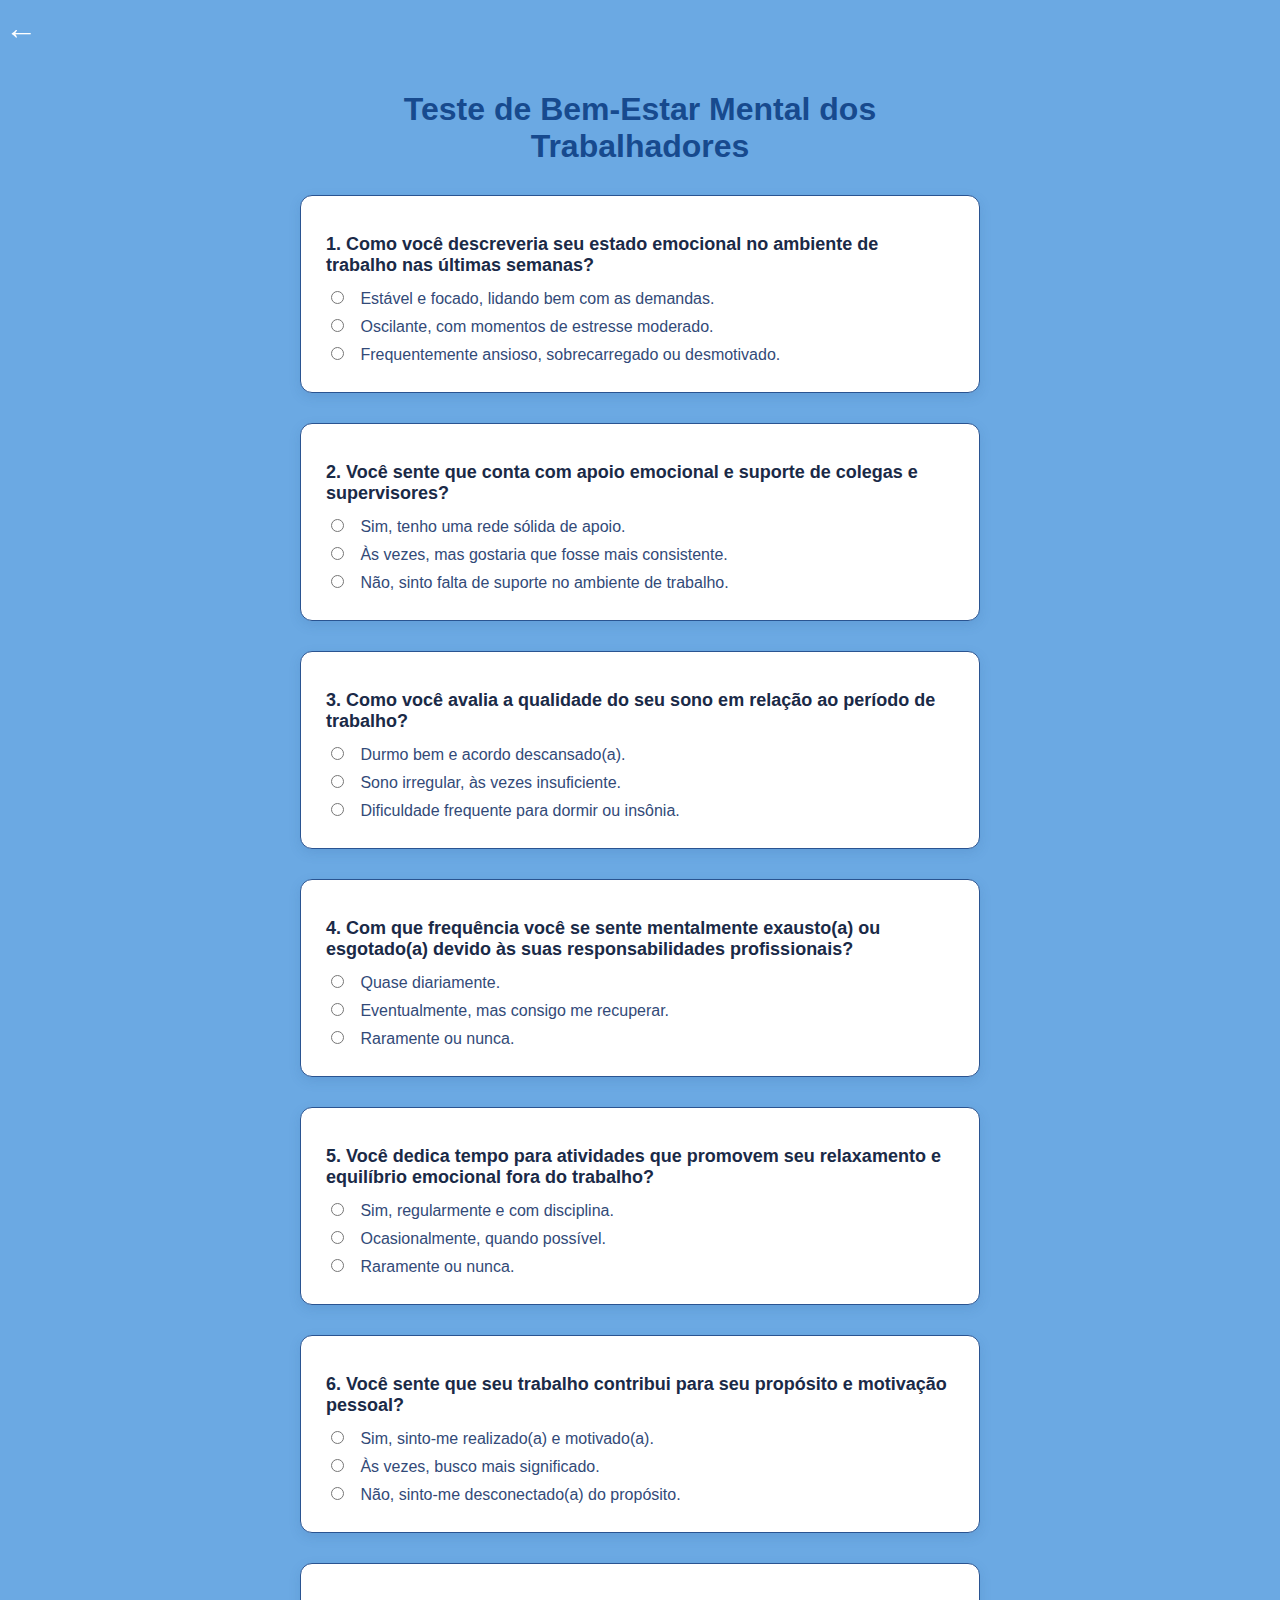
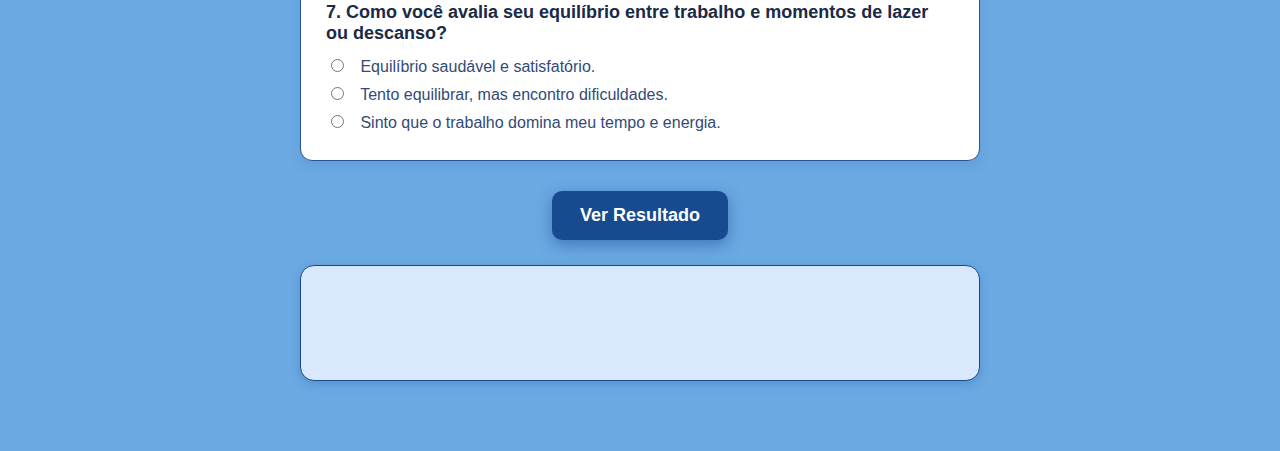
<file: Trabalho-sa-de-mental/trabalho da pagina/aula3.html>
<!DOCTYPE html>
<html lang="pt-br">
<head>
  <meta charset="UTF-8" />
  <meta name="viewport" content="width=device-width, initial-scale=1" />
  <title>Teste de Bem-Estar Mental dos Trabalhadores</title>
  <style>
    body {
      background-color: #6ba9e3;
      color: #1a2a47;
      font-family: 'Segoe UI', Tahoma, Geneva, Verdana, sans-serif;
      padding: 30px 20px;
      max-width: 720px;
      margin: 40px auto;
      box-sizing: border-box;
    }

    h1, h2 {
      text-align: center;
      font-weight: 700;
      margin-bottom: 30px;
      color: #174a8e;
    }

    .question {
      background-color: #ffffff;
      border: 1.5px solid #2a5491;
      border-radius: 12px;
      padding: 20px 25px;
      margin-bottom: 30px;
      box-shadow: 0 4px 12px rgba(42, 84, 145, 0.15);
    }

    .question p {
      font-size: 18px;
      font-weight: 600;
      margin-bottom: 12px;
      color: #1a2a47;
    }

    label {
      display: block;
      margin: 8px 0;
      font-size: 16px;
      cursor: pointer;
      color: #324a78;
      transition: color 0.3s ease;
    }

    label:hover {
      color: #174a8e;
    }

    input[type="radio"] {
      margin-right: 12px;
      cursor: pointer;
      accent-color: #174a8e;
    }

    button {
      background-color: #174a8e;
      color: white;
      border: none;
      padding: 14px 28px;
      font-size: 18px;
      font-weight: 700;
      border-radius: 10px;
      cursor: pointer;
      display: block;
      margin: 0 auto 20px auto;
      box-shadow: 0 5px 15px rgba(23, 74, 142, 0.5);
      transition: background-color 0.3s ease;
    }

    button:hover {
      background-color: #0f356a;
    }

    #resultado {
      margin-top: 25px;
      font-weight: 600;
      text-align: center;
      padding: 22px 30px;
      background-color: #d9e8fc;
      border: 1.5px solid #174a8e;
      border-radius: 14px;
      font-size: 18px;
      color: #133462;
      box-shadow: 0 3px 10px rgba(23, 74, 142, 0.25);
      min-height: 70px;
    }
  </style>
</head>
<body>
  <h1>Teste de Bem-Estar Mental dos Trabalhadores</h1>
  <form id="quizForm">
    <div class="question">
      <p>1. Como você descreveria seu estado emocional no ambiente de trabalho nas últimas semanas?</p>
      <label><input type="radio" name="q1" value="3" /> Estável e focado, lidando bem com as demandas.</label>
      <label><input type="radio" name="q1" value="2" /> Oscilante, com momentos de estresse moderado.</label>
      <label><input type="radio" name="q1" value="1" /> Frequentemente ansioso, sobrecarregado ou desmotivado.</label>
    </div>

    <div class="question">
      <p>2. Você sente que conta com apoio emocional e suporte de colegas e supervisores?</p>
      <label><input type="radio" name="q2" value="3" /> Sim, tenho uma rede sólida de apoio.</label>
      <label><input type="radio" name="q2" value="2" /> Às vezes, mas gostaria que fosse mais consistente.</label>
      <label><input type="radio" name="q2" value="1" /> Não, sinto falta de suporte no ambiente de trabalho.</label>
    </div>

    <div class="question">
      <p>3. Como você avalia a qualidade do seu sono em relação ao período de trabalho?</p>
      <label><input type="radio" name="q3" value="3" /> Durmo bem e acordo descansado(a).</label>
      <label><input type="radio" name="q3" value="2" /> Sono irregular, às vezes insuficiente.</label>
      <label><input type="radio" name="q3" value="1" /> Dificuldade frequente para dormir ou insônia.</label>
    </div>

    <div class="question">
      <p>4. Com que frequência você se sente mentalmente exausto(a) ou esgotado(a) devido às suas responsabilidades profissionais?</p>
      <label><input type="radio" name="q4" value="1" /> Quase diariamente.</label>
      <label><input type="radio" name="q4" value="2" /> Eventualmente, mas consigo me recuperar.</label>
      <label><input type="radio" name="q4" value="3" /> Raramente ou nunca.</label>
    </div>

    <div class="question">
      <p>5. Você dedica tempo para atividades que promovem seu relaxamento e equilíbrio emocional fora do trabalho?</p>
      <label><input type="radio" name="q5" value="3" /> Sim, regularmente e com disciplina.</label>
      <label><input type="radio" name="q5" value="2" /> Ocasionalmente, quando possível.</label>
      <label><input type="radio" name="q5" value="1" /> Raramente ou nunca.</label>
    </div>

    <div class="question">
      <p>6. Você sente que seu trabalho contribui para seu propósito e motivação pessoal?</p>
      <label><input type="radio" name="q6" value="3" /> Sim, sinto-me realizado(a) e motivado(a).</label>
      <label><input type="radio" name="q6" value="2" /> Às vezes, busco mais significado.</label>
      <label><input type="radio" name="q6" value="1" /> Não, sinto-me desconectado(a) do propósito.</label>
    </div>

    <div class="question">
      <p>7. Como você avalia seu equilíbrio entre trabalho e momentos de lazer ou descanso?</p>
      <label><input type="radio" name="q7" value="3" /> Equilíbrio saudável e satisfatório.</label>
      <label><input type="radio" name="q7" value="2" /> Tento equilibrar, mas encontro dificuldades.</label>
      <label><input type="radio" name="q7" value="1" /> Sinto que o trabalho domina meu tempo e energia.</label>
    </div>

    <button type="submit">Ver Resultado</button>
  </form>

  <div id="resultado"></div>

  <script>
    document.getElementById("quizForm").addEventListener("submit", function(event) {
      event.preventDefault();
      const form = event.target;
      let total = 0;

      for (let i = 1; i <= 7; i++) {
        const selected = form["q" + i].value;
        if (!selected) {
          alert("Por favor, responda todas as perguntas antes de continuar.");
          return;
        }
        total += parseInt(selected);
      }

      let resultadoText = "";

      if (total >= 18) {
        resultadoText = "Seu bem-estar mental no trabalho está excelente! Continue cuidando da sua saúde emocional.";
      } else if (total >= 13) {
        resultadoText = "Você demonstra um equilíbrio razoável, mas atenção para sinais de estresse. Considere reservar mais tempo para si.";
      } else {
        resultadoText = "Seu bem-estar mental pode estar comprometido. Busque apoio profissional e cuide-se com prioridade.";
      }

      const resultadoDiv = document.getElementById("resultado");
      resultadoDiv.innerText = resultadoText;

      // Limpa resultado e formulário após 8 segundos
      setTimeout(() => {
        resultadoDiv.innerText = "";
        form.reset();
      }, 8000);
    });
  </script>

  
<!-- Botão de voltar para a página inicial -->
<a href="index.html" class="back-home">&#8592;</a>

<style>
  .back-home {
    position: fixed;
    top: 10px;
    left: 5px;
    font-size: 2rem;
    color: white;
    text-decoration: none;
    z-index: 1000;
  }

  .back-home:hover {
    opacity: 0.7;
  }
</style>


</body>
</html>
</file>
<file: style.css>
body {
    margin: 0;
    font-family: Arial, sans-serif;
}

header {
    display: flex;
    align-items: center;
    justify-content: space-between;
    background-color: #4a90e2;
    padding: 10px 20px;
    color: white;
}

header img {
    height: 50px;
}

nav a {
    color: white;
    margin-left: 20px;
    text-decoration: none;
    font-weight: bold;
}

nav a:hover {
    text-decoration: underline;
}

.hero {
    height: 100vh;
    background: linear-gradient(to bottom, #e0f7fa, #ffffff);
    display: flex;
    flex-direction: column;
    align-items: center;
    justify-content: center;
    text-align: center;
    padding: 20px;
}

.hero h1 {
    font-size: 2.5rem;
    margin-bottom: 10px;
}

.hero p {
    font-size: 1.2rem;
    color: #333;
}

.container {
    display: flex;
    justify-content: center;
    flex-wrap: wrap;
    gap: 20px;
    padding: 40px 20px;
}

.card {
    background-color: white;
    border-radius: 10px;
    padding: 20px;
    width: 250px;
    box-shadow: 0 4px 6px rgba(0,0,0,0.1);
}

button {
    margin-top: 10px;
    padding: 10px 20px;
    background-color: #4a90e2;
    color: white;
    border: none;
    border-radius: 5px;
    cursor: pointer;
}

button:hover {
    background-color: #357ab8;
}

footer {
    text-align: center;
    padding: 20px;
    background-color: #f1f1f1;
    color: #666;
}
</file>
<file: Trabalho-sa-de-mental/trabalho da pagina/style.css>
* {
    margin: 0;
    padding: 0;
    box-sizing: border-box;
}

body {
    font-family: 'Segoe UI', Tahoma, Geneva, Verdana, sans-serif;
    background: linear-gradient(to bottom, #b3d4f3, #d6eaff);
    color: #003366;
    min-height: 100vh;
    overflow-x: hidden;
}

header {
    background-color: #0077cc;
    color: white;
    display: flex;
    justify-content: space-between;
    align-items: center;
    padding: 15px 50px;
    box-shadow: 0 4px 8px rgba(0, 0, 0, 0.1);
    position: sticky;
    top: 0;
    z-index: 1000;
}

header img {
    height: 60px;
}

nav a {
    color: white;
    text-decoration: none;
    margin: 0 15px;
    font-size: 18px;
    transition: color 0.3s;
}

nav a:hover {
    color: #ffcc00;
}

/* HERO COM GIF CENTRALIZADO */
.hero {
    display: flex;
    align-items: center;
    justify-content: center;
    text-align: center;
    padding: 40px 20px;
    min-height: calc(100vh - 160px); /* Altura da tela menos header e footer */
    background: #cfe9fb;
    color: #003366;
}

.hero-content {
    max-width: 800px;
}

.hero h1 {
    font-size: 65px;
    margin-bottom: 25px;
}

.hero p {
    font-size: 20px;
    max-width: 700px;
    margin: 0 auto 25px;
}

.hero-gif {
    max-width: 100%;
    height: auto;
    border-radius: 8px;
}

/* Container com os 3 cards lado a lado */
.container {
    display: flex;
    flex-wrap: wrap;
    justify-content: center;
    gap: 40px;
    padding: 50px 20px;
    max-width: 1200px;
    margin: 0 auto;
}

.card {
    background-color: white;
    border-radius: 15px;
    box-shadow: 0 6px 12px rgba(0, 0, 0, 0.1);
    padding: 30px;
    flex: 1 1 300px;
    max-width: 350px;
    text-align: center;
    transition: transform 0.3s;
}

.card:hover {
    transform: translateY(-5px);
}

.card h2 {
    margin-bottom: 15px;
    color: #0077cc;
    font-size: 26px;
}

.card p {
    margin-bottom: 20px;
    color: #333;
    font-size: 16px;
    line-height: 1.5;
}

button {
    background-color: #0077cc;
    color: white;
    border: none;
    padding: 12px 25px;
    border-radius: 50px;
    cursor: pointer;
    transition: background-color 0.3s;
    font-size: 16px;
}

button:hover {
    background-color: #005fa3;
}

/* Botão voltar página inicial */
.back-home {
    position: fixed;
    top: 10px;
    left: 5px;
    font-size: 2rem;
    color: white;
    text-decoration: none;
    z-index: 1000;
}

.back-home:hover {
    opacity: 0.7;
}

footer {
    background-color: #0077cc;
    color: white;
    text-align: center;
    padding: 15px;
    margin-top: 50px;
    font-size: 14px;
}

/* Responsividade */
@media (max-width: 900px) {
    .container {
        flex-direction: column;
        align-items: center;
    }

    .card {
        max-width: 90%;
    }

    .hero h1 {
        font-size: 40px;
    }

    .hero p {
        font-size: 18px;
    }
}
</file>
